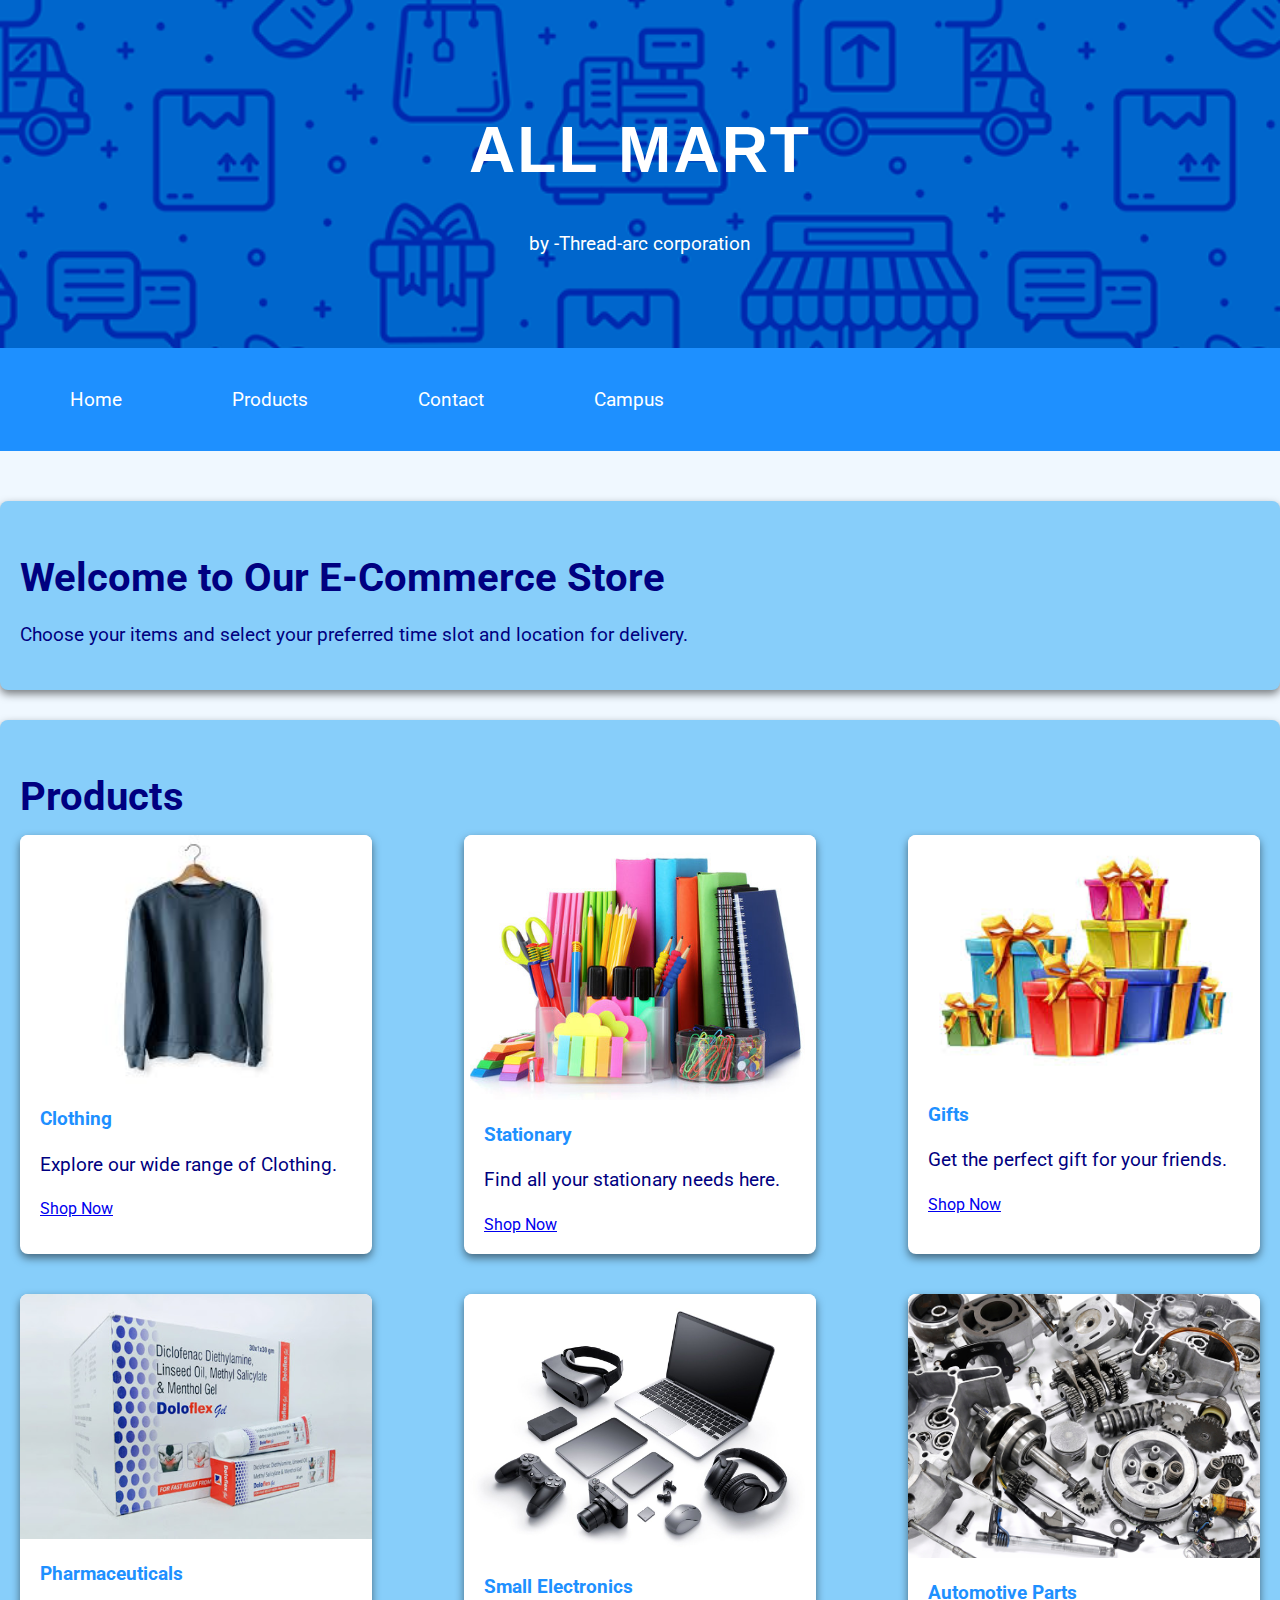
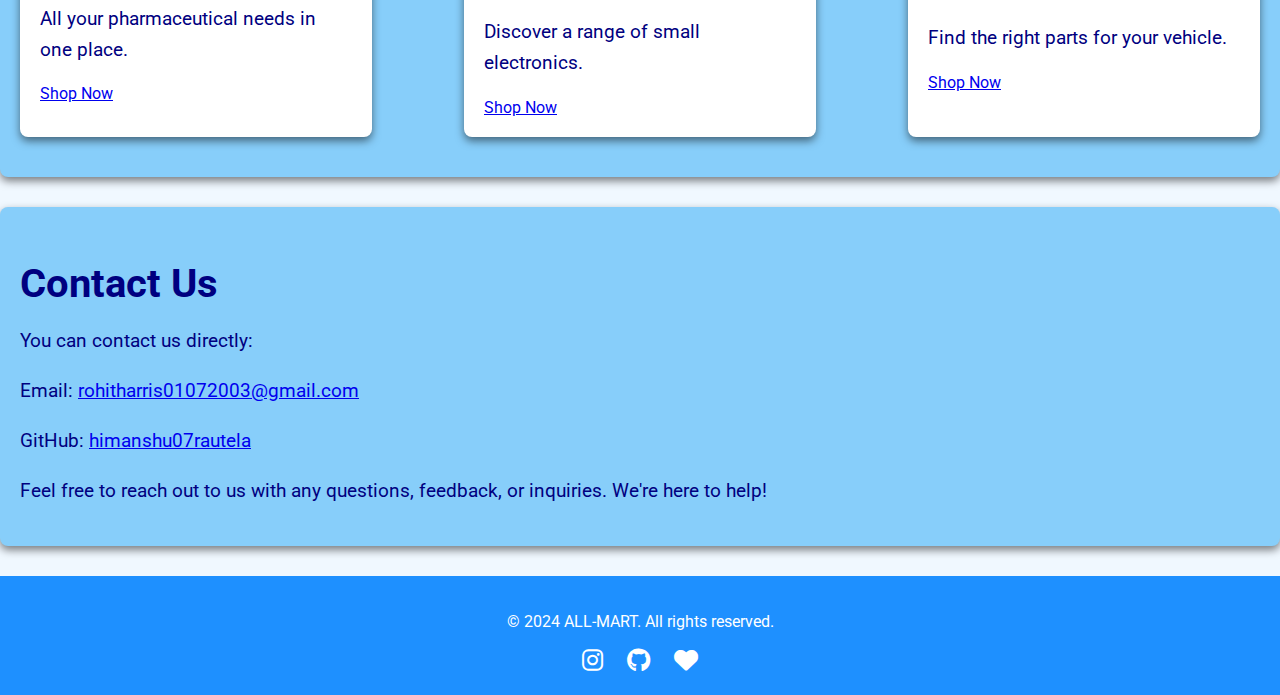
<file: index.html>
<!DOCTYPE html>
<html lang="en">
<head>
  <meta charset="UTF-8">
  <meta name="viewport" content="width=device-width, initial-scale=1.0">
  <title>E-Commerce Website</title>
  <link rel="stylesheet" href="styles.css">
  <link rel="stylesheet" href="https://fonts.googleapis.com/css?family=Roboto:400,700&display=swap">
  <link rel="stylesheet" href="https://cdnjs.cloudflare.com/ajax/libs/font-awesome/6.0.0-beta3/css/all.min.css">
</head>
<body>
  <header>
    <div class="header-content">
      <h1>ALL MART</h1>
      <p>by -Thread-arc corporation</p>
    </div>
  </header>
  
  <nav>
    <div class="nav-container">
      <div class="menu-icon">
        <i class="fas fa-bars"></i>
      </div>
      
      <ul>
        <li><a href="about.html">Home</a></li>
        <li><a href="#products">Products</a></li>
        <li><a href="#contact">Contact</a></li>
        <li><a href="campus.html">Campus</a></li>
      </ul>
    </div>
  </nav>

  <main>
    <section id="home">
      <h2>Welcome to Our E-Commerce Store</h2>
      <p>Choose your items and select your preferred time slot and location for delivery.</p>
    </section>
    <section id="products">
      <h2>Products</h2>
      <div class="card-container">
        <div class="card">
          <img src="clothing1.jpeg" alt="Clothing">
          <div class="card-content">
            <h3>Clothing</h3>
            <p>Explore our wide range of Clothing.</p>
            <a href="#">Shop Now</a>
          </div>
        </div>
        <div class="card">
          <img src="stationary.jpg" alt="Stationary">
          <div class="card-content">
            <h3>Stationary</h3>
            <p>Find all your stationary needs here.</p>
            <a href="#">Shop Now</a>
          </div>
        </div>
        <div class="card">
          <img src="gifts.jpeg" alt="Gifts">
          <div class="card-content">
            <h3>Gifts</h3>
            <p>Get the perfect gift for your friends.</p>
            <a href="#">Shop Now</a>
          </div>
        </div>
        <div class="card">
          <img src="pharma.jpg" alt="Pharmaceuticals">
          <div class="card-content">
            <h3>Pharmaceuticals</h3>
            <p>All your pharmaceutical needs in one place.</p>
            <a href="#">Shop Now</a>
          </div>
        </div>
        <div class="card">
          <img src="small-electronics.jpg" alt="Small Electronics">
          <div class="card-content">
            <h3>Small Electronics</h3>
            <p>Discover a range of small electronics.</p>
            <a href="#">Shop Now</a>
          </div>
        </div>
        <div class="card">
          <img src="automotive1.jpeg" alt="Automotive Parts">
          <div class="card-content">
            <h3>Automotive Parts</h3>
            <p>Find the right parts for your vehicle.</p>
            <a href="#">Shop Now</a>
          </div>
        </div>
      </div>
    </section>
    <section id="contact">
      <h2>Contact Us</h2>
      <p>You can contact us directly:</p>
      <p>Email: <a href="mailto:rohitharris01072003@gmail.com">rohitharris01072003@gmail.com</a></p>
      <p>GitHub: <a href="https://github.com/himanshu07rautela">himanshu07rautela</a></p>
      <p>Feel free to reach out to us with any questions, feedback, or inquiries. We're here to help!</p>
    </section>
  </main>
  
  <footer>
    <div class="footer-content">
      <p>&copy; 2024 ALL-MART. All rights reserved.</p>
      <div class="social-icons">
        <a href="https://www.instagram.com/himanshu07rautela" target="_blank"><i class="fab fa-instagram"></i></a>
        <a href="https://github.com/himanshu_07_rautela" target="_blank"><i class="fab fa-github"></i></a>
        <a href="#"><i class="fas fa-heart"></i></a>
      </div>
    </div>
  </footer>

  <script>
    const menuIcon = document.querySelector('.menu-icon');
    const navUl = document.querySelector('nav ul');

    menuIcon.addEventListener('click', () => {
      navUl.classList.toggle('show');
    });
  </script>
</body>
</html>
</file>
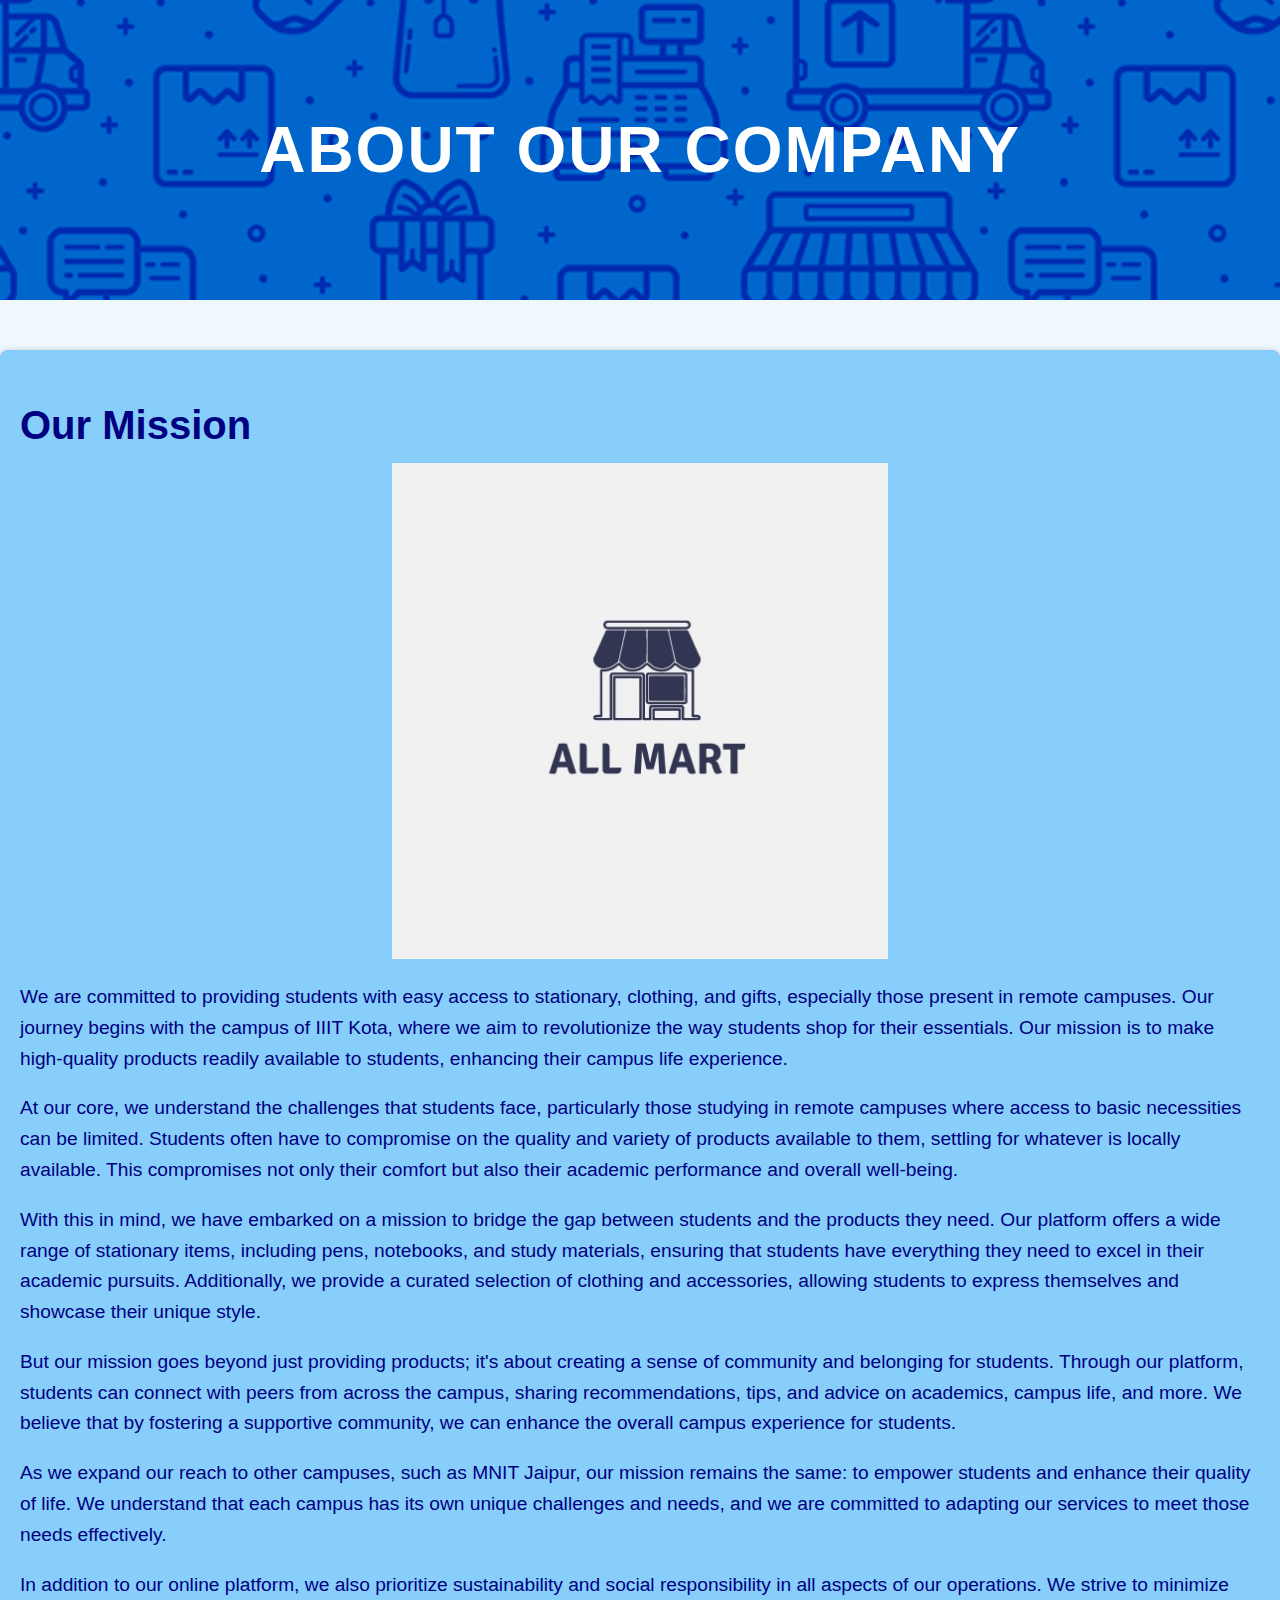
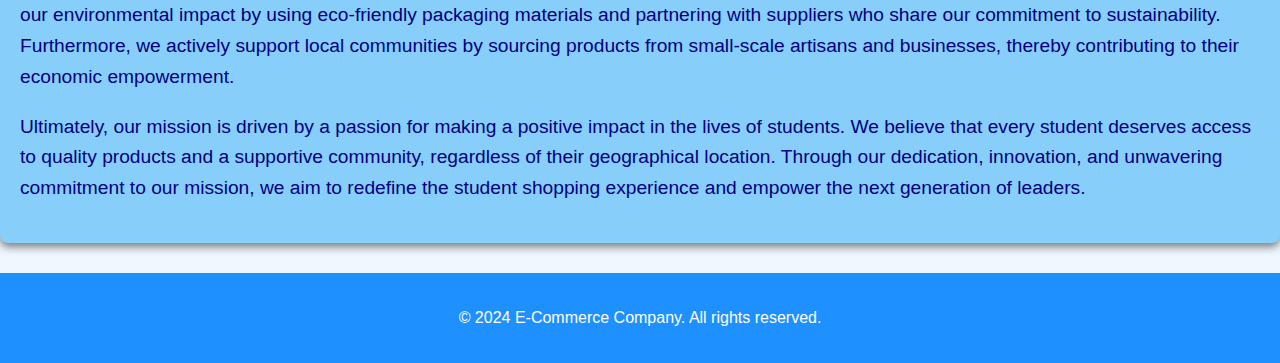
<file: about.html>
<!DOCTYPE html>
<html lang="en">
<head>
  <meta charset="UTF-8">
  <meta name="viewport" content="width=device-width, initial-scale=1.0">
  <title>About Us</title>
  <link rel="stylesheet" href="styles.css">
</head>
<body>
  <header>
    <h1>About Our Company</h1>
  </header>
  <main>
    <section>
      <h2>Our Mission</h2>
      <div class="mission-content">
        <div class="mission-image">
          <center>
            <img src="logo1.jpg" alt="Mission Image" width="40%" height="30%" class="logo-img">
          </center>
        </div>
        <div class="mission-text">
          <p>We are committed to providing students with easy access to stationary, clothing, and gifts, especially those present in remote campuses. Our journey begins with the campus of IIIT Kota, where we aim to revolutionize the way students shop for their essentials. Our mission is to make high-quality products readily available to students, enhancing their campus life experience.</p>
          
          <p>At our core, we understand the challenges that students face, particularly those studying in remote campuses where access to basic necessities can be limited. Students often have to compromise on the quality and variety of products available to them, settling for whatever is locally available. This compromises not only their comfort but also their academic performance and overall well-being.</p>
          
          <p>With this in mind, we have embarked on a mission to bridge the gap between students and the products they need. Our platform offers a wide range of stationary items, including pens, notebooks, and study materials, ensuring that students have everything they need to excel in their academic pursuits. Additionally, we provide a curated selection of clothing and accessories, allowing students to express themselves and showcase their unique style.</p>
          
          <p>But our mission goes beyond just providing products; it's about creating a sense of community and belonging for students. Through our platform, students can connect with peers from across the campus, sharing recommendations, tips, and advice on academics, campus life, and more. We believe that by fostering a supportive community, we can enhance the overall campus experience for students.</p>
          
          <p>As we expand our reach to other campuses, such as MNIT Jaipur, our mission remains the same: to empower students and enhance their quality of life. We understand that each campus has its own unique challenges and needs, and we are committed to adapting our services to meet those needs effectively.</p>
          
          <p>In addition to our online platform, we also prioritize sustainability and social responsibility in all aspects of our operations. We strive to minimize our environmental impact by using eco-friendly packaging materials and partnering with suppliers who share our commitment to sustainability. Furthermore, we actively support local communities by sourcing products from small-scale artisans and businesses, thereby contributing to their economic empowerment.</p>
          
          <p>Ultimately, our mission is driven by a passion for making a positive impact in the lives of students. We believe that every student deserves access to quality products and a supportive community, regardless of their geographical location. Through our dedication, innovation, and unwavering commitment to our mission, we aim to redefine the student shopping experience and empower the next generation of leaders.</p>
          <!-- Remaining paragraphs -->
        </div>
      </div>
    </section>
    <!-- Add more sections as needed -->
  </main>
  <footer>
    <p>&copy; 2024 E-Commerce Company. All rights reserved.</p>
  </footer>
</body>
</html>
</file>
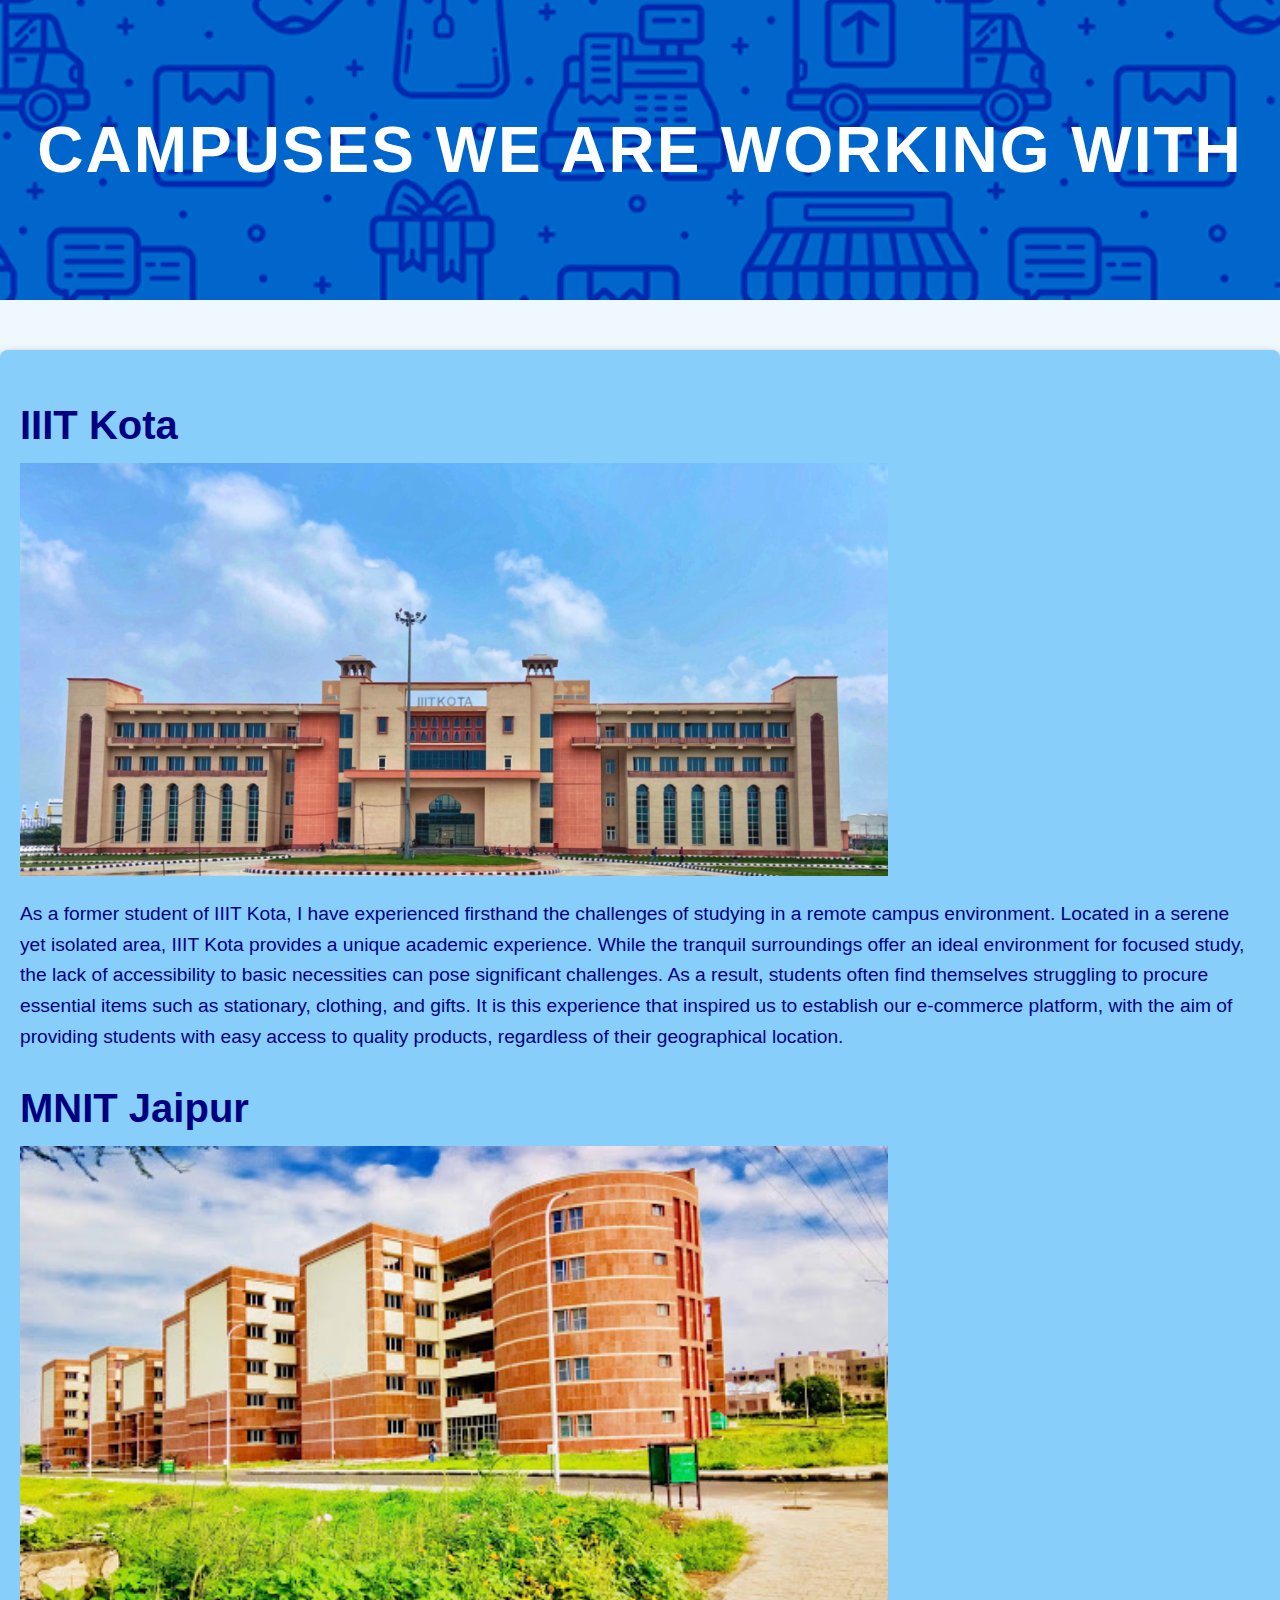
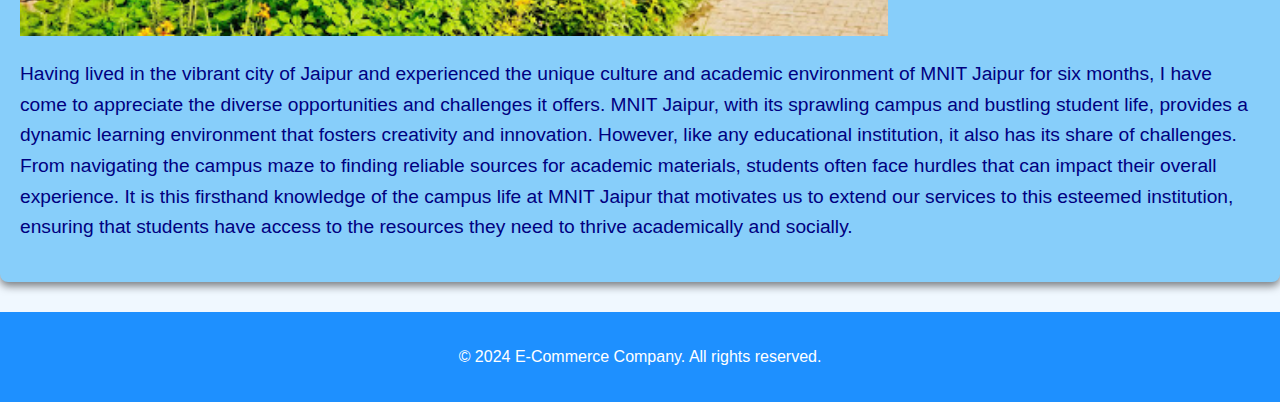
<file: campus.html>
<!DOCTYPE html>
<html lang="en">
<head>
  <meta charset="UTF-8">
  <meta name="viewport" content="width=device-width, initial-scale=1.0">
  <title>Campuses</title>
  <link rel="stylesheet" href="styles.css">
</head>
<body>
  <header>
    <h1>Campuses We Are Working With</h1>
  </header>
  <main>
    <section id="campus-images">
      <h2>IIIT Kota</h2>
      <img src="iiit-kota.jpeg" alt="IIIT Kota Campus" width="70%" height="50%">
      <p>As a former student of IIIT Kota, I have experienced firsthand the challenges of studying in a remote campus environment. Located in a serene yet isolated area, IIIT Kota provides a unique academic experience. While the tranquil surroundings offer an ideal environment for focused study, the lack of accessibility to basic necessities can pose significant challenges. As a result, students often find themselves struggling to procure essential items such as stationary, clothing, and gifts. It is this experience that inspired us to establish our e-commerce platform, with the aim of providing students with easy access to quality products, regardless of their geographical location.</p>
      
      <h2>MNIT Jaipur</h2>
      <img src="mnit-jaipur2.jpg" alt="MNIT Jaipur Campus" width="70%" height="50%">
      <p>Having lived in the vibrant city of Jaipur and experienced the unique culture and academic environment of MNIT Jaipur for six months, I have come to appreciate the diverse opportunities and challenges it offers. MNIT Jaipur, with its sprawling campus and bustling student life, provides a dynamic learning environment that fosters creativity and innovation. However, like any educational institution, it also has its share of challenges. From navigating the campus maze to finding reliable sources for academic materials, students often face hurdles that can impact their overall experience. It is this firsthand knowledge of the campus life at MNIT Jaipur that motivates us to extend our services to this esteemed institution, ensuring that students have access to the resources they need to thrive academically and socially.</p>
    </section>
  </main>
  <footer>
    <p>&copy; 2024 E-Commerce Company. All rights reserved.</p>
  </footer>
</body>
</html>
</file>
<file: styles.css>
body {
  font-family: 'Roboto', sans-serif;
  margin: 0;
  padding: 0;
  background-color: #f0f8ff; /* Light blue background */
  color: #000080; /* Navy text */
}

header {
  background-image: url('blue-background4.png');
  background-size: cover;
  background-position: center;
  color: #fff;
  padding: 70px 20px; /* Increase header size */
  text-align: center;
  position: relative;
  overflow: hidden;
  height: 1.75 times; /* Increased height */
}


.header-content {
  max-width: 800px;
  margin: 0 auto;
  position: relative;
  z-index: 2;
}

header h1 {
  font-family: 'Arial', sans-serif;
  font-size: 4rem; /* Increase header title size */
  font-weight: bold;
  text-transform: uppercase;
  letter-spacing: 2px;
  color: #fff;
}

header p {
  font-size: 1.2rem;
  margin-top: 20px;
  line-height: 1.5;
}

nav {
  background-color: #1e90ff; /* Dodger blue background */
  color: #fff;
  display: flex;
  justify-content: space-between;
  align-items: center;
  padding: 20px 40px;
  position: sticky;
  top: 0;
  z-index: 1000;
}

.menu-icon {
  display: none;
  cursor: pointer;
}

.menu-icon i {
  font-size: 2.5rem;
  color: #fff;
}

nav ul {
  list-style-type: none;
  margin: 0;
  padding: 0;
  display: flex;
  justify-content: flex-end;
  flex-grow: 1;
  gap: 50px;
}

nav ul li {
  display: inline;
}

nav ul li a {
  text-decoration: none;
  color: #fff;
  padding: 20px 30px;
  display: block;
  font-size: 1.2rem;
  transition: background-color 0.3s, color 0.3s, transform 0.3s;
}

nav ul li a:hover {
  color: #1e90ff;
  background-color: #fff;
  border-radius: 5px;
  transform: scale(1.1);
}

main {
  padding-top: 50px;
}

section {
  margin-bottom: 30px;
  padding: 20px;
  background-color: #87cefa; /* Light sky blue */
  border-radius: 8px;
  box-shadow: 0 4px 8px rgba(0, 0, 0, 0.5);
  transition: transform 0.3s, box-shadow 0.3s;
}

section:hover {
  transform: scale(1.02);
  box-shadow: 0 8px 16px rgba(0, 0, 0, 0.8);
}

section h2 {
  font-size: 2.5rem;
  margin-bottom: 15px;
  color: #000080; /* Navy text */
}

section p {
  font-size: 1.2rem;
  line-height: 1.6;
  color: #000080; /* Navy text */
}

footer {
  background-color: #1e90ff; /* Dodger blue background */
  color: #fff;
  text-align: center;
  padding: 20px;
}

.footer-content {
  max-width: 800px;
  margin: 0 auto;
}

.social-icons a {
  color: #fff;
  font-size: 1.5rem;
  margin: 0 10px;
  transition: color 0.3s, transform 0.3s;
}

.social-icons a:hover {
  color: #f39c12;
  transform: scale(1.2);
}

.card-container {
  display: flex;
  flex-wrap: wrap;
  justify-content: space-between;
  gap: 20px;
}

.card {
  width: calc(30% - 20px); /* Smaller card size */
  background-color: #fff;
  border-radius: 8px;
  box-shadow: 0 4px 8px rgba(0, 0, 0, 0.5);
  margin-bottom: 20px;
  overflow: hidden;
  transition: transform 0.3s, box-shadow 0.3s;
}

.card:hover {
  transform: scale(1.05);
  box-shadow: 0 8px 16px rgba(0, 0, 0, 0.8);
}

.card img {
  width: 100%;
}

.card-content {
  padding: 20px;
}

.card h3 {
  margin-top: 0;
  color: #1e90ff; /* Dodger blue text */
}

.card p {
  color: #000080; /* Navy text */
}

@media (max-width: 1200px) {
  .card {
    width: calc(33.333% - 20px); /* Three cards in a row for larger screens */
  }
}

@media (max-width: 992px) {
  .card {
    width: calc(50% - 20px); /* Two cards in a row for tablet screens */
  }
}

@media (max-width: 768px) {
  .menu-icon {
    display: block;
  }

  nav ul {
    display: none;
    flex-direction: column;
    width: 100%;
    background-color: #1e90ff;
    position: absolute;
    top: 70px;
    left: 0;
  }

  nav ul.show {
    display: flex;
  }

  nav ul li {
    text-align: center;
    padding: 10px 0;
  }

  .card {
    width: calc(100% - 20px); /* One card in a row for mobile screens */
  }
}
</file>
